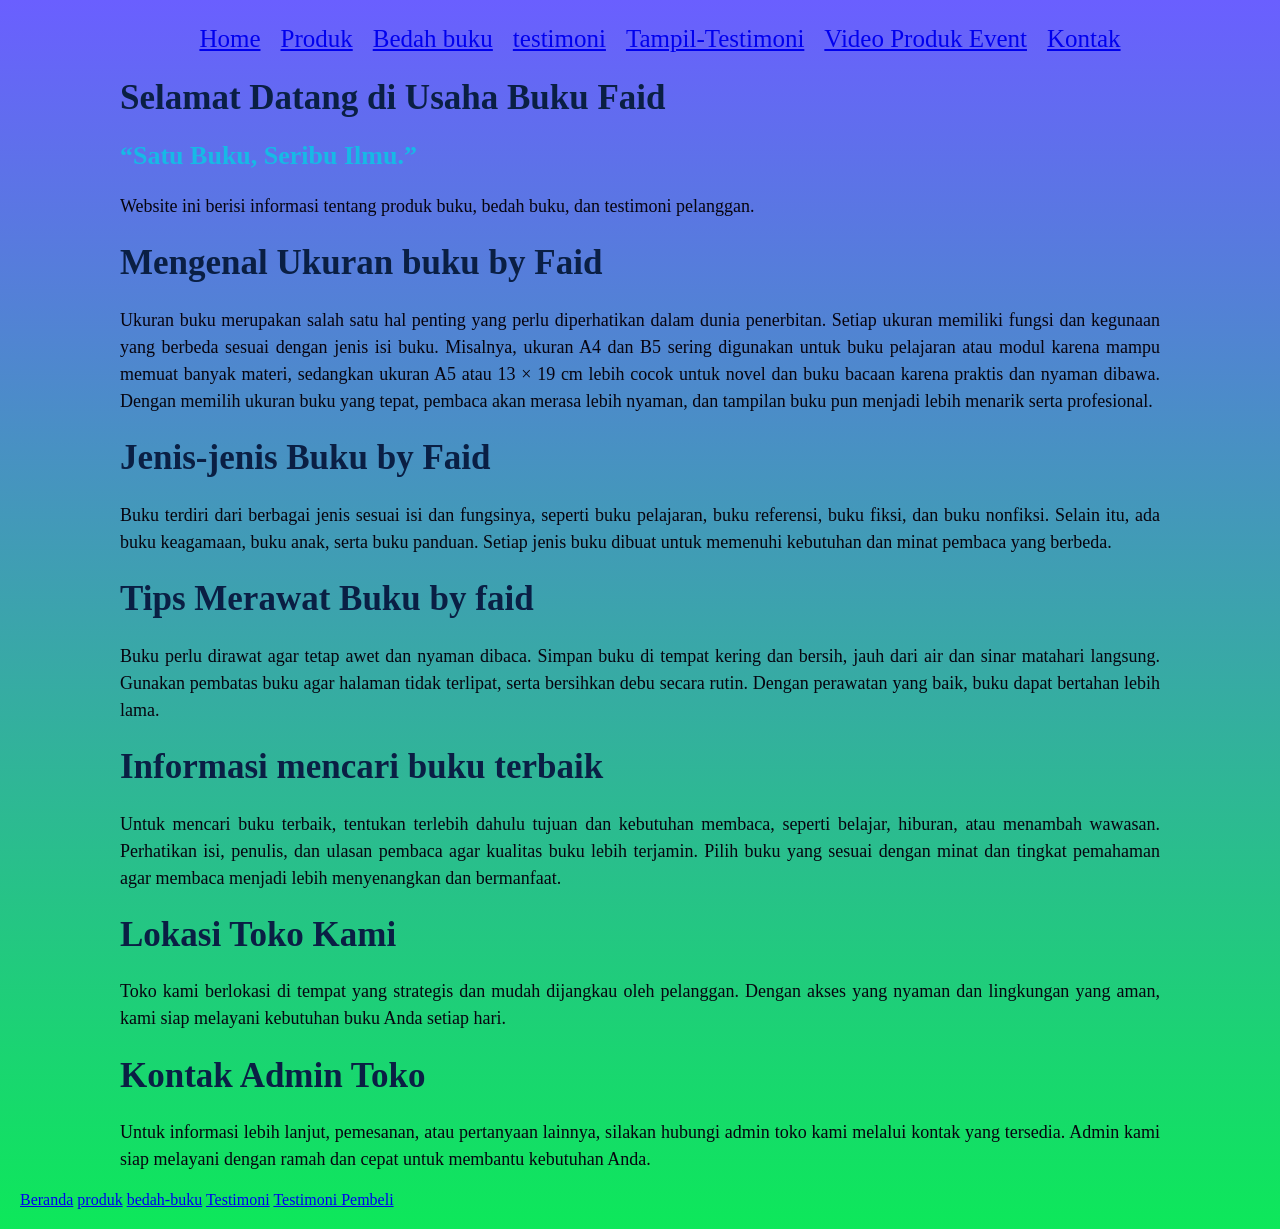
<file: index.html>
<!DOCTYPE html>
<html lang="id">
<head>
<meta charset="UTF-8">
<meta name="viewport" content="width=device-width, initial-scale=1.0">
<title>Profile Usaha Buku Faid</title>
<link rel ="stylesheet" href ="style.css"/>
<nav class="navbar">
  <ul>
    <li><a href="index.html">Home</a></li>
    <li><a href="produk.html">Produk</a></li>
    <li><a href="bedah buku artikel.html">Bedah buku</a></li>
    <li><a href="Testimoni.html">testimoni</a></li>
    <li><a href="Tampil Testimoni.html">Tampil-Testimoni</a></li>
    <li><a href="Video Produk Event.html">Video Produk Event</a></li>
    <li><a href="Kontak.html">Kontak</a></li>
  </ul>
</nav>
</head>
    <body>
        <h1>Selamat Datang di Usaha Buku Faid</h1>
        <h2>“Satu Buku, Seribu Ilmu.”</h2>
           <p>Website ini berisi informasi tentang produk buku, bedah buku, dan testimoni pelanggan.</p>
        <h1>Mengenal Ukuran buku by Faid</h1>
           <p>Ukuran buku merupakan salah satu hal penting yang perlu diperhatikan dalam dunia penerbitan. Setiap ukuran memiliki fungsi dan kegunaan yang berbeda sesuai dengan jenis isi buku.
              Misalnya, ukuran A4 dan B5 sering digunakan untuk buku pelajaran atau modul karena mampu memuat banyak materi, sedangkan ukuran A5 atau 13 × 19 cm lebih cocok untuk novel dan buku bacaan karena praktis dan nyaman dibawa. Dengan memilih ukuran buku yang tepat,
              pembaca akan merasa lebih nyaman, dan tampilan buku pun menjadi lebih menarik serta profesional.</p>
        <h1>Jenis-jenis Buku by Faid</h1>   
           <p>Buku terdiri dari berbagai jenis sesuai isi dan fungsinya, seperti buku pelajaran, buku referensi, buku fiksi, dan buku nonfiksi.
              Selain itu, ada buku keagamaan, buku anak, serta buku panduan. Setiap jenis buku dibuat untuk memenuhi kebutuhan dan minat pembaca yang berbeda.</p>
        <h1>Tips Merawat Buku by faid </h1>
           <p>Buku perlu dirawat agar tetap awet dan nyaman dibaca. Simpan buku di tempat kering dan bersih, jauh dari air dan sinar matahari langsung. Gunakan pembatas buku agar halaman tidak terlipat,
              serta bersihkan debu secara rutin. Dengan perawatan yang baik, buku dapat bertahan lebih lama.</p>
        <h1>Informasi mencari buku terbaik</h1>  
           <p>Untuk mencari buku terbaik, tentukan terlebih dahulu tujuan dan kebutuhan membaca, seperti belajar, hiburan, atau menambah wawasan. Perhatikan isi, penulis, dan ulasan pembaca agar kualitas buku lebih terjamin.
              Pilih buku yang sesuai dengan minat dan tingkat pemahaman agar membaca menjadi lebih menyenangkan dan bermanfaat.</p>
        <h1>Lokasi Toko Kami</h1> 
           <p>Toko kami berlokasi di tempat yang strategis dan mudah dijangkau oleh pelanggan.
             Dengan akses yang nyaman dan lingkungan yang aman, kami siap melayani kebutuhan buku Anda setiap hari.</p>
        <h1>Kontak Admin Toko</h1>
           <p>Untuk informasi lebih lanjut, pemesanan, atau pertanyaan lainnya, silakan hubungi admin toko kami melalui kontak yang tersedia.
             Admin kami siap melayani dengan ramah dan cepat untuk membantu kebutuhan Anda.
        </body>
        </html>
        <nav>  <a href="index.html">Beranda</a>
          <a href="produk.html">produk</a>
          <a href="bedah-buku.html">bedah-buku</a>
          <a href="testimoni.html">Testimoni</a>
          <a href="tampil-testimoni.html">Testimoni Pembeli</a>
         </nav>
</file>
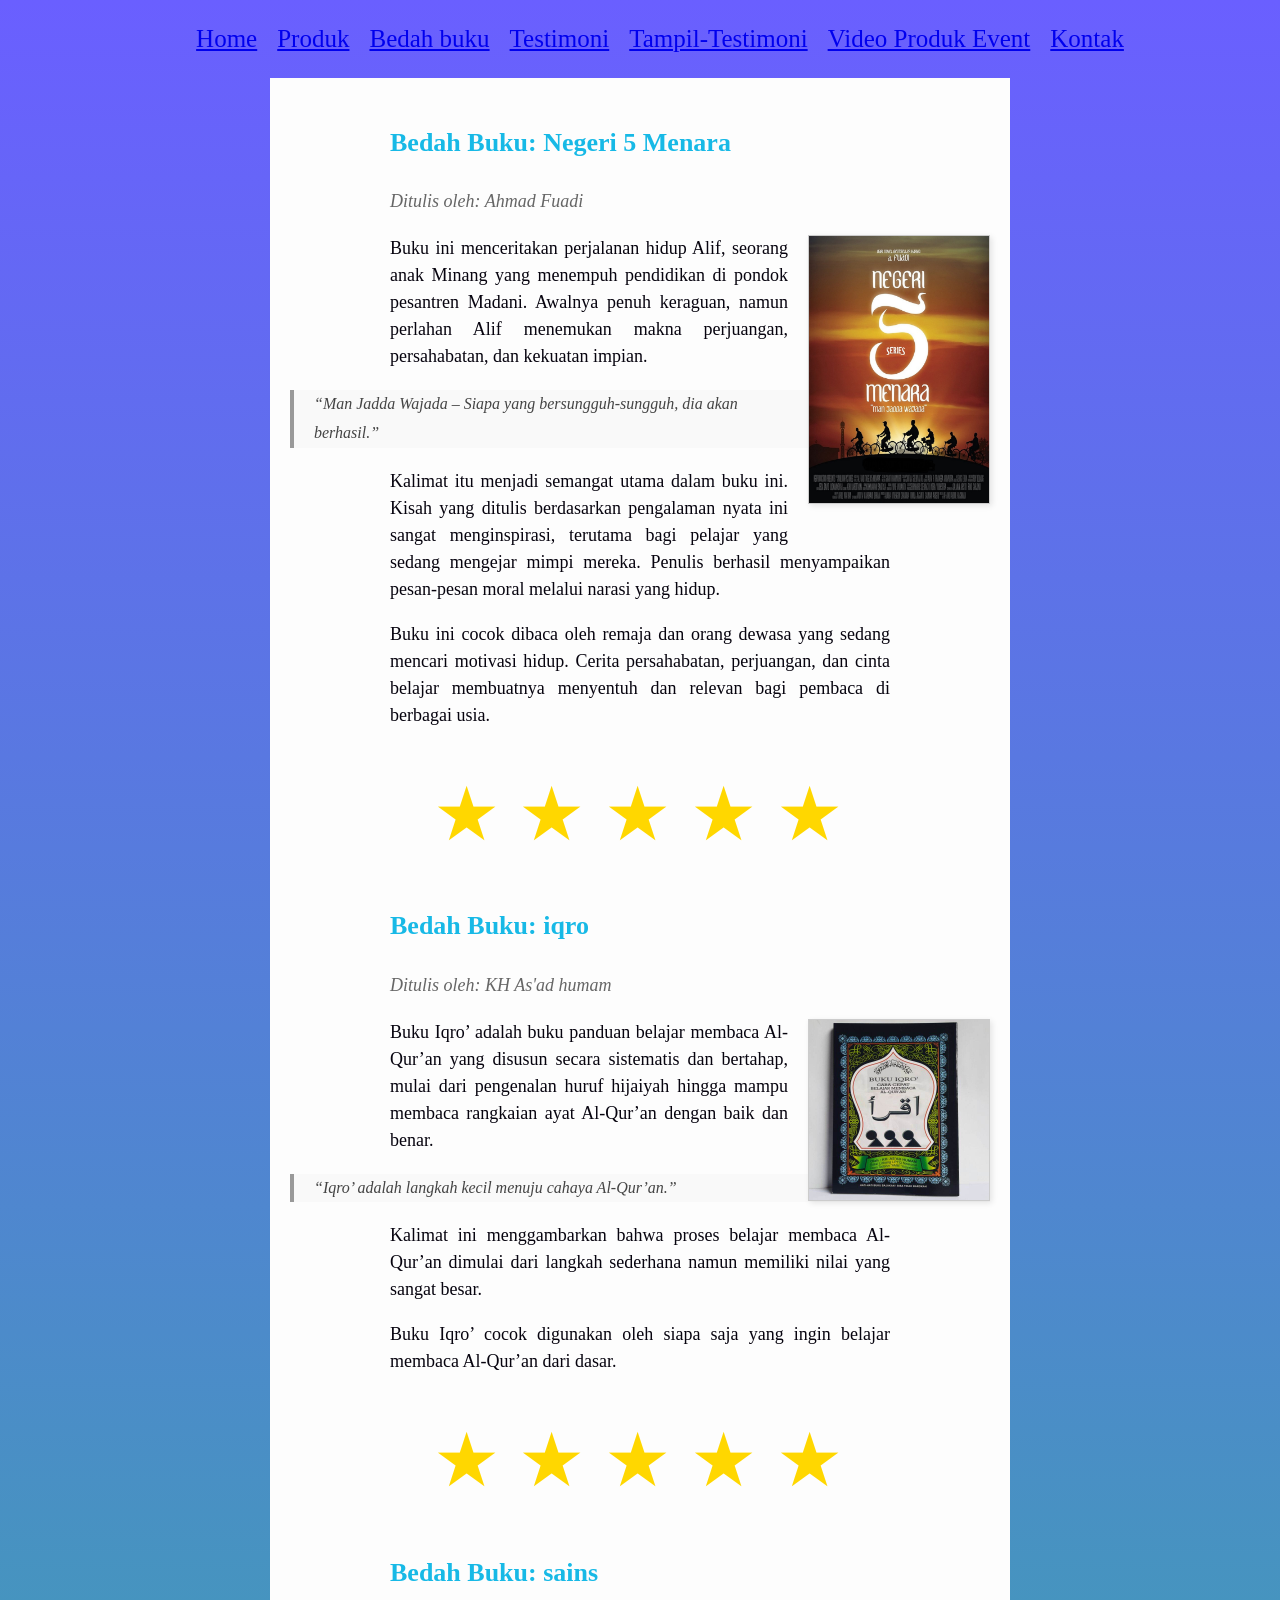
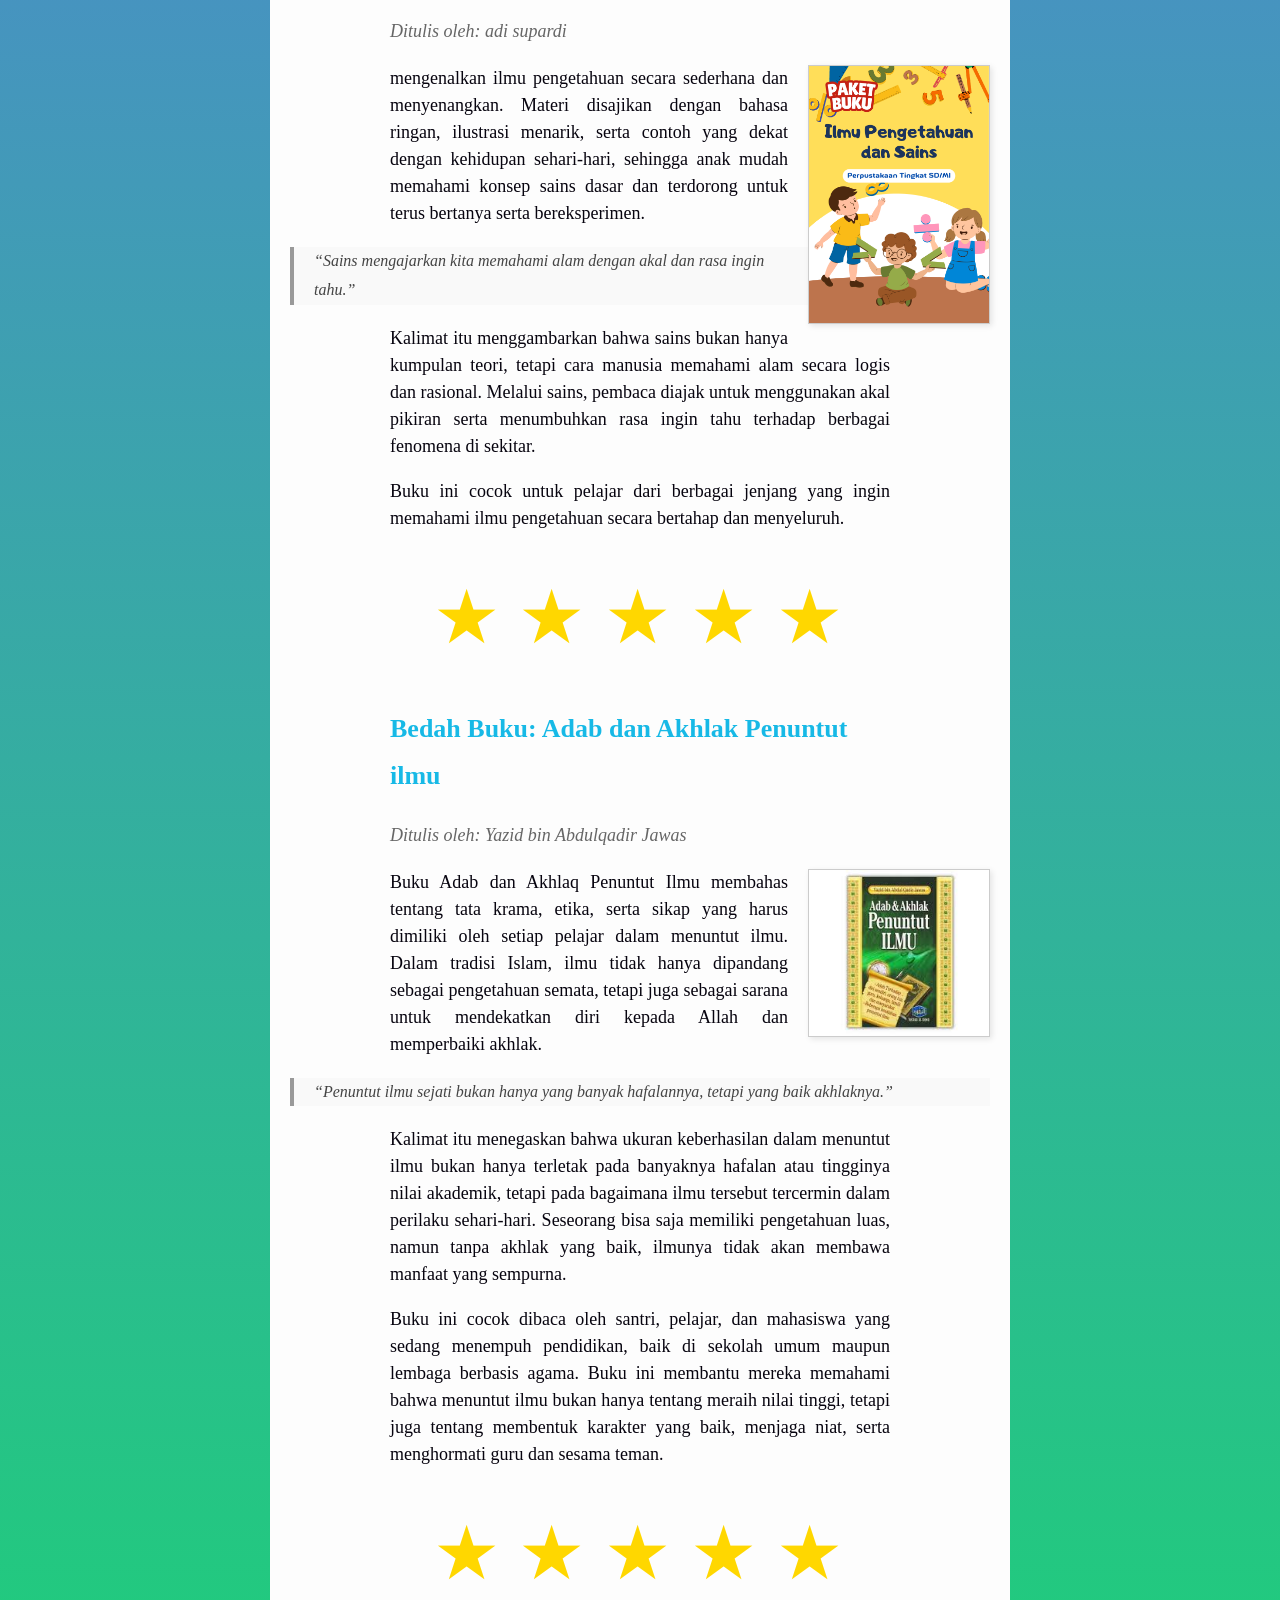
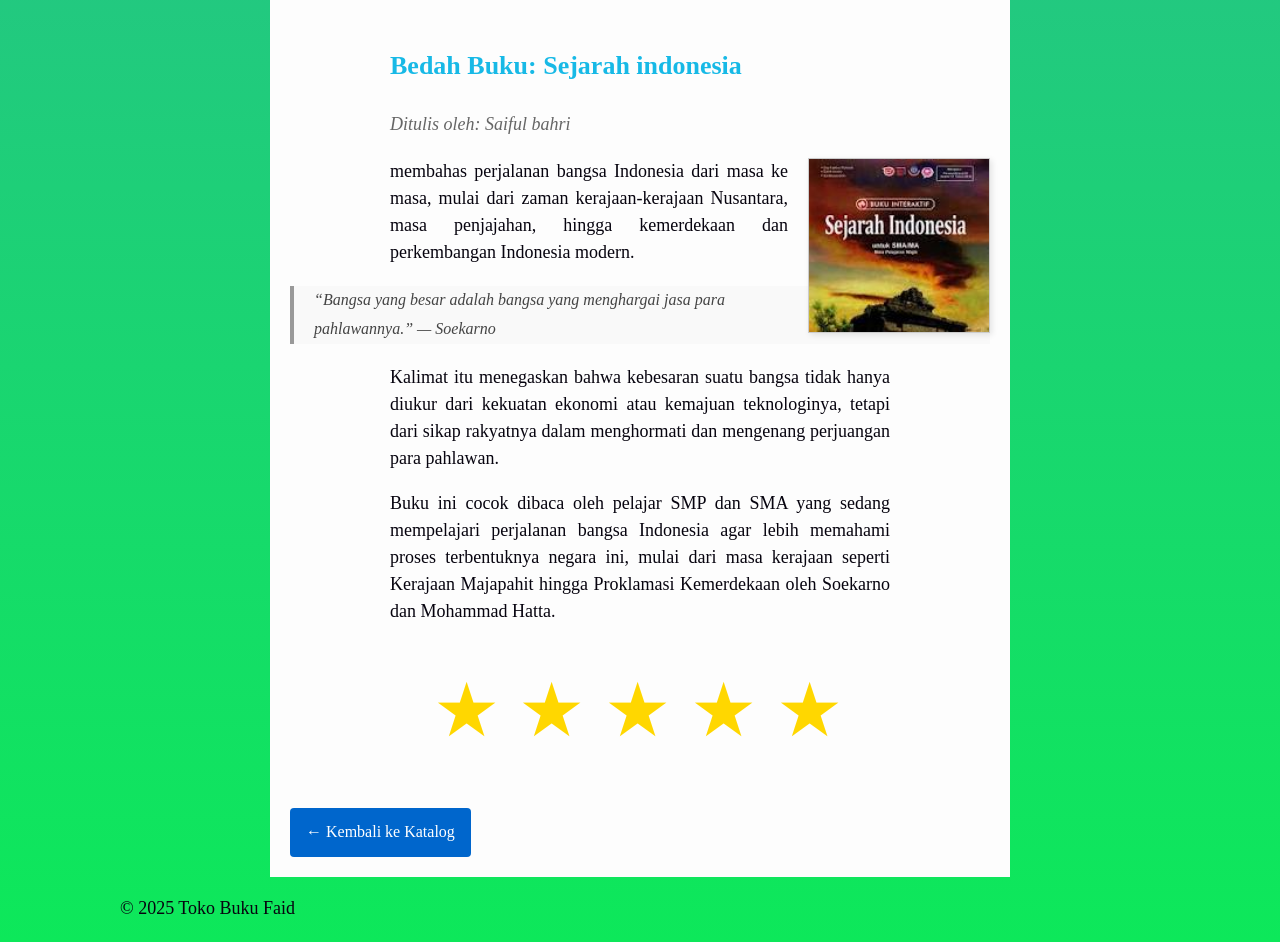
<file: bedah buku artikel.html>
<!DOCTYPE html>
<html lang="id">
<head>
<meta charset="UTF-8">
<meta name="viewport" content="width=device-width, initial-scale=1.0">
<title>Profile Usaha Buku Faid</title>
<link rel ="stylesheet" href ="style.css"/>
<nav class="navbar">
  <ul>
    <li><a href="index.html">Home</a></li>
    <li><a href="produk.html">Produk</a></li>
    <li><a href="bedah buku artikel.html">Bedah buku</a></li>
    <li><a href="testimoni.html">Testimoni</a></li>
    <li><a href="Tampil Testimoni.html">Tampil-Testimoni</a></li>
    <li><a href="Video Produk Event.html">Video Produk Event</a></li>
    <li><a href="Kontak.html">Kontak</a></li>
  </ul>
</nav>
</head>
<body>
  <main class="artikel">
    <h2>Bedah Buku: Negeri 5 Menara</h2>
    <p class="penulis">Ditulis oleh: Ahmad Fuadi</p>

    <img src="images/negeri5menara.jpg" alt="Sampul Negeri 5 Menara" class="sampul">

    <p>
      Buku ini menceritakan perjalanan hidup Alif, seorang anak Minang yang menempuh pendidikan di pondok pesantren Madani. 
      Awalnya penuh keraguan, namun perlahan Alif menemukan makna perjuangan, persahabatan, dan kekuatan impian.
    </p>

    <blockquote>
      “Man Jadda Wajada – Siapa yang bersungguh-sungguh, dia akan berhasil.”
    </blockquote>

    <p>
      Kalimat itu menjadi semangat utama dalam buku ini. Kisah yang ditulis berdasarkan pengalaman nyata ini sangat menginspirasi, 
      terutama bagi pelajar yang sedang mengejar mimpi mereka. Penulis berhasil menyampaikan pesan-pesan moral melalui narasi yang hidup.
    </p>

    <p>
      Buku ini cocok dibaca oleh remaja dan orang dewasa yang sedang mencari motivasi hidup. Cerita persahabatan, perjuangan, dan cinta belajar
      membuatnya menyentuh dan relevan bagi pembaca di berbagai usia.
    </p>
    <div class="rating">
        <span>★</span>
        <span>★</span>
        <span>★</span>
        <span>★</span>
        <span>★</span>
</div> 

<h2>Bedah Buku: iqro</h2>
    <p class="penulis">Ditulis oleh: KH As'ad humam</p>

    <img src="images/buku iqro.jpg" alt="Sampul buku iqro" class="sampul">

    <p>
     Buku Iqro’ adalah buku panduan belajar membaca Al-Qur’an yang disusun secara sistematis dan bertahap,
     mulai dari pengenalan huruf hijaiyah hingga mampu membaca rangkaian ayat Al-Qur’an dengan baik dan benar.
    </p>

    <blockquote>
     “Iqro’ adalah langkah kecil menuju cahaya Al-Qur’an.”
    </blockquote>

    <p>
      Kalimat ini menggambarkan bahwa proses belajar membaca Al-Qur’an dimulai dari langkah 
      sederhana namun memiliki nilai yang sangat besar.
    <p>
     Buku Iqro’ cocok digunakan oleh siapa saja yang ingin belajar membaca Al-Qur’an dari dasar.
    </p>
    <div class="rating">
        <span>★</span>
        <span>★</span>
        <span>★</span>
        <span>★</span>
        <span>★</span>
</div> 

<h2>Bedah Buku: sains</h2>
    <p class="penulis">Ditulis oleh: adi supardi</p>

    <img src="images/buku sains.png" alt="Sampul buku sains" class="sampul">

    <p>
     mengenalkan ilmu pengetahuan secara sederhana dan menyenangkan. Materi disajikan dengan bahasa ringan, ilustrasi menarik, serta contoh yang dekat dengan kehidupan sehari-hari,
     sehingga anak mudah memahami konsep sains dasar dan terdorong untuk terus bertanya serta bereksperimen.
    </p>

    <blockquote>
     “Sains mengajarkan kita memahami alam dengan akal dan rasa ingin tahu.”
    </blockquote>

    <p>
      Kalimat itu menggambarkan bahwa sains bukan hanya kumpulan teori, tetapi cara manusia memahami alam secara logis dan rasional.
      Melalui sains, pembaca diajak untuk menggunakan akal pikiran serta menumbuhkan rasa ingin tahu terhadap berbagai fenomena di sekitar.

    <p>
      Buku ini cocok untuk pelajar dari berbagai jenjang yang ingin memahami ilmu pengetahuan secara bertahap dan menyeluruh.
    </p>
    <div class="rating">
        <span>★</span>
        <span>★</span>
        <span>★</span>
        <span>★</span>
        <span>★</span>
</div> 

 <h2>Bedah Buku: Adab dan Akhlak Penuntut ilmu</h2>
    <p class="penulis">Ditulis oleh: Yazid bin Abdulqadir Jawas</p>

    <img src="images/buku Adab dan Akhlak Penuntut Ilmu.jpg" alt="Sampul buku Adab dan Akhlak Penuntut Ilmu " class="sampul">

    <p>
     Buku Adab dan Akhlaq Penuntut Ilmu membahas tentang tata krama, etika, serta sikap yang harus dimiliki oleh setiap pelajar dalam menuntut ilmu. Dalam tradisi Islam,
     ilmu tidak hanya dipandang sebagai pengetahuan semata, tetapi juga sebagai sarana untuk mendekatkan diri kepada Allah dan memperbaiki akhlak.
    </p>

    <blockquote>
      “Penuntut ilmu sejati bukan hanya yang banyak hafalannya, tetapi yang baik akhlaknya.”
    </blockquote>

    <p>
      Kalimat itu menegaskan bahwa ukuran keberhasilan dalam menuntut ilmu bukan hanya terletak pada banyaknya hafalan atau tingginya nilai akademik, tetapi pada bagaimana ilmu tersebut tercermin dalam perilaku sehari-hari. 
      Seseorang bisa saja memiliki pengetahuan luas, namun tanpa akhlak yang baik, ilmunya tidak akan membawa manfaat yang sempurna.
    </p>

    <p>
      Buku ini cocok dibaca oleh santri, pelajar, dan mahasiswa yang sedang menempuh pendidikan, baik di sekolah umum maupun lembaga berbasis agama. Buku ini membantu mereka memahami bahwa menuntut ilmu bukan hanya 
      tentang meraih nilai tinggi, tetapi juga tentang membentuk karakter yang baik, menjaga niat, serta menghormati guru dan sesama teman.
    </p>
    <div class="rating">
        <span>★</span>
        <span>★</span>
        <span>★</span>
        <span>★</span>
        <span>★</span>
</div> 

 <h2>Bedah Buku: Sejarah indonesia</h2>
    <p class="penulis">Ditulis oleh: Saiful bahri</p>

    <img src="images/buku sejarah.jpg" alt="Sampul buku sejarah" class="sampul">

    <p>
      membahas perjalanan bangsa Indonesia dari masa ke masa, mulai dari zaman kerajaan-kerajaan
      Nusantara, masa penjajahan, hingga kemerdekaan dan perkembangan Indonesia modern.
    </p>

    <blockquote>
      “Bangsa yang besar adalah bangsa yang menghargai jasa para pahlawannya.” — Soekarno
    </blockquote>

    <p>
      Kalimat itu menegaskan bahwa kebesaran suatu bangsa tidak hanya diukur dari kekuatan ekonomi
      atau kemajuan teknologinya, tetapi dari sikap rakyatnya dalam menghormati dan mengenang perjuangan para pahlawan.
    </p>

    <p>
      Buku ini cocok dibaca oleh pelajar SMP dan SMA yang sedang mempelajari perjalanan bangsa Indonesia agar lebih memahami
      proses terbentuknya negara ini, mulai dari masa kerajaan seperti Kerajaan Majapahit hingga Proklamasi Kemerdekaan oleh Soekarno dan Mohammad Hatta.
    </p>
    <div class="rating">
        <span>★</span>
        <span>★</span>
        <span>★</span>
        <span>★</span>
        <span>★</span>
</div> 


    <a href="produk.html" class="btn-kembali">← Kembali ke Katalog</a>
  </main>

  <footer>
    <p>&copy; 2025 Toko Buku Faid</p>
  </footer>

</body>
</html>
</file>
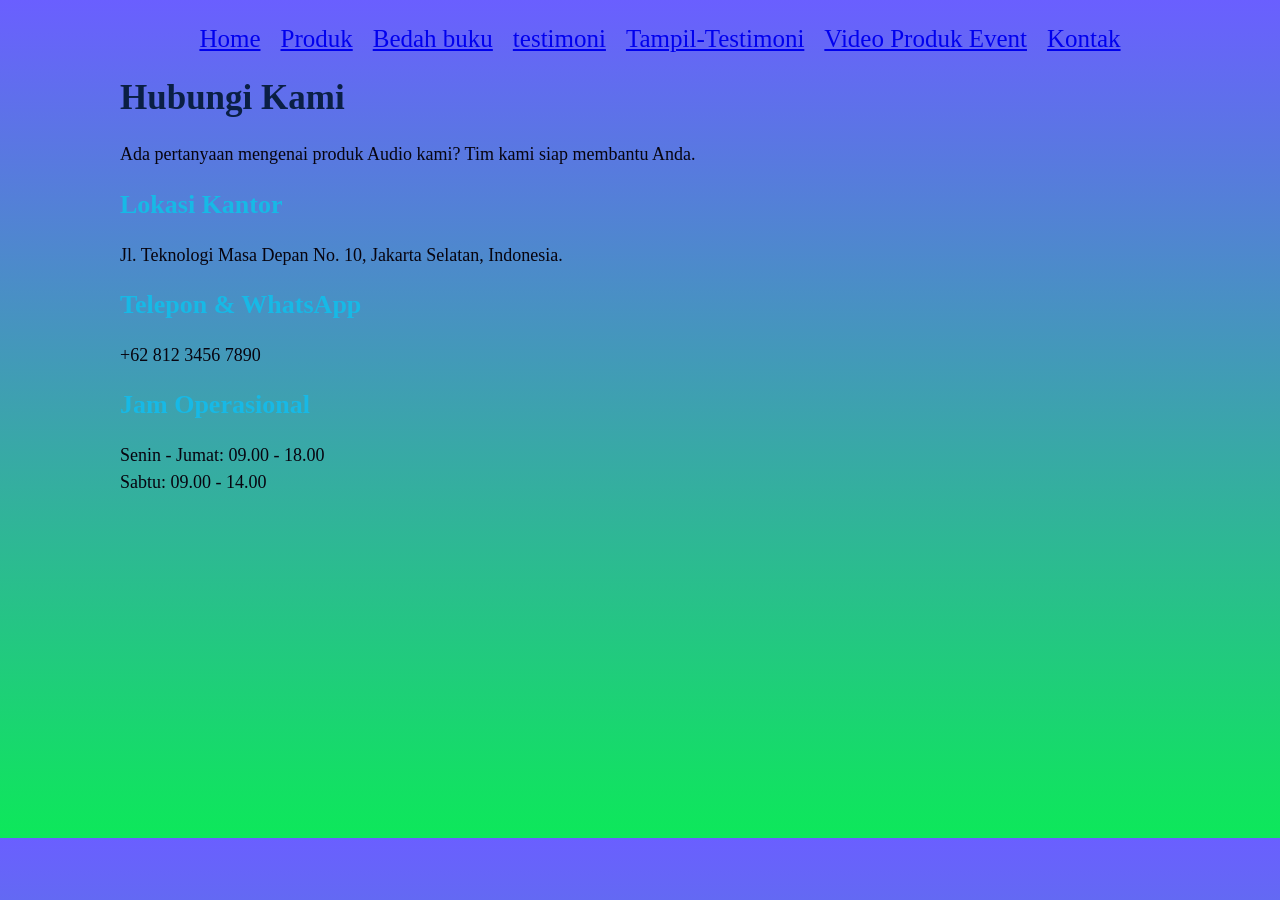
<file: Kontak.html>
<!DOCTYPE html>
<html lang="id">
<head>
<meta charset="UTF-8">
<meta name="viewport" content="width=device-width, initial-scale=1.0">
<title>Profile Usaha Buku Faid</title>
<link rel ="stylesheet" href ="style.css"/>
<nav class="navbar">
  <ul>
    <li><a href="index.html">Home</a></li>
    <li><a href="Produk.html">Produk</a></li>
    <li><a href="bedah buku artikel.html">Bedah buku</a></li>
    <li><a href="Testimoni.html">testimoni</a></li>
    <li><a href="Tampil Testimoni.html">Tampil-Testimoni</a></li>
    <li><a href="Video Produk Event.html">Video Produk Event</a></li>
    <li><a href="Kontak.html">Kontak</a></li>
  </ul>
</nav>
</head>
<body>
    <div class="contact-wrapper">
    <div class="contact-header">
        <h1>Hubungi Kami</h1>
        <p>Ada pertanyaan mengenai produk Audio kami? Tim kami siap membantu Anda.</p>
    </div>

    <div class="contact-grid">
        <div class="info-side">
            <div class="info-box">
                <i class="fas fa-location-dot"></i>
                <div>
                    <h2>Lokasi Kantor</h2>
                    <p>Jl. Teknologi Masa Depan No. 10, Jakarta Selatan, Indonesia.</p>
                </div>
            </div>

            <div class="info-box">
                <i class="fas fa-phone"></i>
                <div>
                    <h2>Telepon & WhatsApp</h2>
                    <p>+62 812 3456 7890</p>
                </div>
            </div>

            <div class="info-box">
                <i class="fas fa-clock"></i>
                <div>
                    <h2>Jam Operasional</h2>
                    <p>Senin - Jumat: 09.00 - 18.00<br>Sabtu: 09.00 - 14.00</p>
                </div>
            </div>

            <div class="social-icons">
                <a href="#"><i class="fab fa-instagram"></i></a>
                <a href="#"><i class="fab fa-facebook"></i></a>
                <a href="#"><i class="fab fa-linkedin"></i></a>
                <a href="#"><i class="fab fa-youtube"></i></a>
            </div>
        </div>

    <div class="map-container">
        <iframe src="https://www.google.com/maps/embed?pb=!1m18!1m12!1m3!1d3966.29!2d106.81!3d-6.22!2m3!1f0!2f0!3f0!3m2!1i1024!2i768!4f13.1!3m3!1m2!1s0x0%3A0x0!2zNsKwMTMnMTIuMCJTIDEwNiw0OCc0MC4wIkU!5e0!3m2!1sid!2sid!4v123456789" width="100%" height="300" style="border:0;" allowfullscreen="" loading="lazy"></iframe>
    </div>
</div>
</body>
</file>
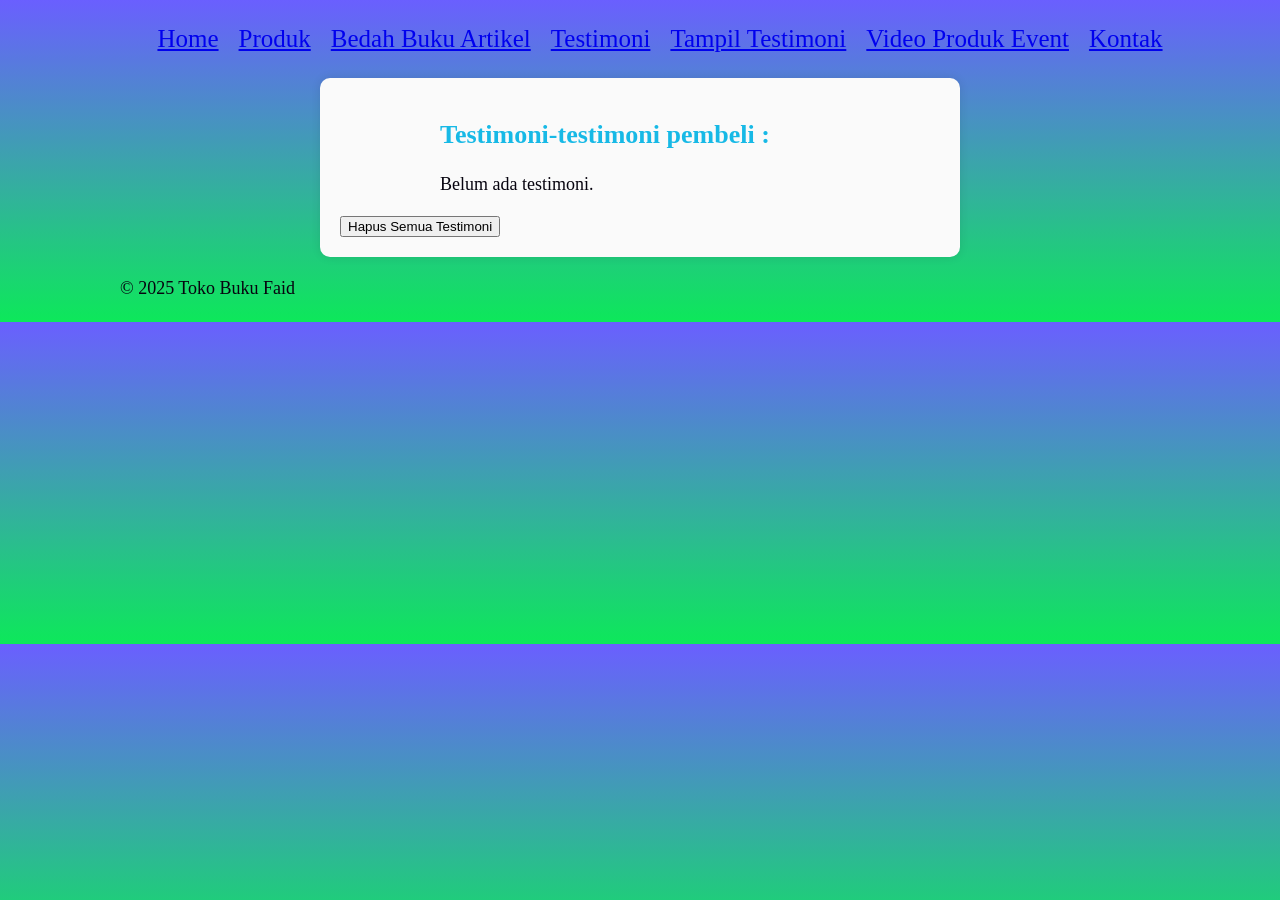
<file: Tampil Testimoni.html>
<!DOCTYPE html>
<html lang="id">
<head>
<meta charset="UTF-8">
<meta name="viewport" content="width=device-width, initial-scale=1.0">
<title>Profile Usaha Buku Faid</title>
<link rel ="stylesheet" href ="style.css"/>
<nav class="navbar">
  <ul>
    <li><a href="index.html">Home</a></li>
    <li><a href="Produk.html">Produk</a></li>
    <li><a href="Bedah Buku Artikel.html">Bedah Buku Artikel</a></li>
    <li><a href="Testimoni.html">Testimoni</a></li>
    <li><a href="Tampil Testimoni.html">Tampil Testimoni</a></li>
    <li><a href="Video Produk Event.html">Video Produk Event</a></li>
    <li><a href="Kontak.html">Kontak</a></li>
  </ul>
</nav>
</head>
<body>

  <main class="formulir">
    <h2>Testimoni-testimoni pembeli :</h2>
    <div id="daftarTestimoni"></div>
    <button id="hapusSemua">Hapus Semua Testimoni</button>
  </div>

    <section>
    <div id="daftarTestimoni"></div>
    </section>
  </main>

  <footer>
    <p>&copy; 2025 Toko Buku Faid</p>
  </footer>

   <script>
    const container = document.getElementById('daftarTestimoni');
    const testimoniList = JSON.parse(localStorage.getItem('testimoniList')) || [];

    if (testimoniList.length === 0) {
      container.innerHTML = "<p>Belum ada testimoni.</p>";
    } else {
      testimoniList.forEach((t, i) => {
        const el = document.createElement('div');
        el.className = 'testimoni-box';
        el.innerHTML = `
          <p><strong>Nama:</strong> ${t.nama}</p>
          <p><strong>Email:</strong> ${t.email}</p>
          <p><strong>Pesan:</strong> ${t.pesan}</p>
        `;
        container.appendChild(el);
      });
    }


      document.getElementById("hapusSemua").addEventListener("click", function() {
      const konfirmasi = confirm("Apakah Anda yakin ingin menghapus semua testimoni?");
      if (konfirmasi) {
        localStorage.removeItem("testimoniList");
        location.reload();
         
      }
       });
  </script>

</body>
</html>
</file>
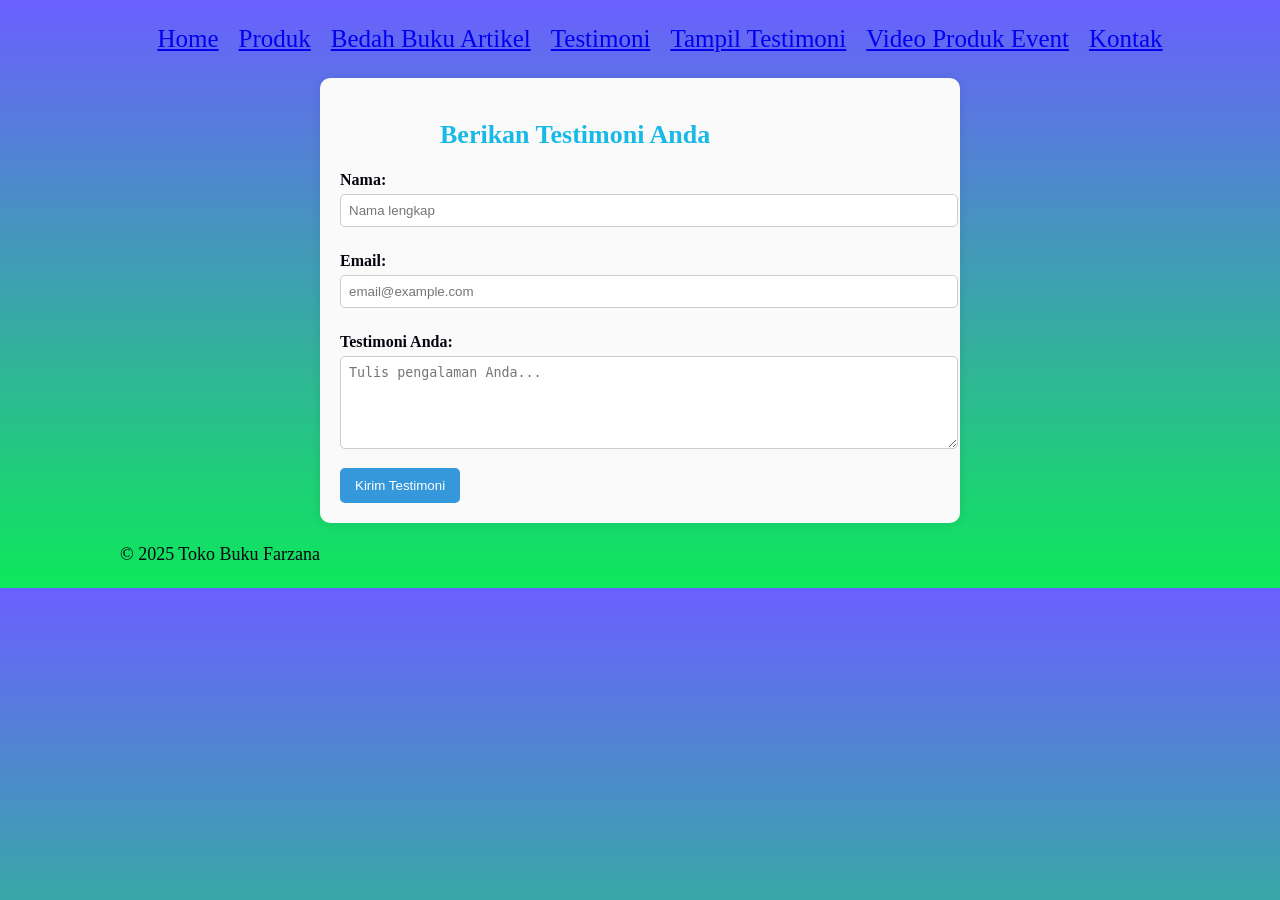
<file: testimoni.html>
<!DOCTYPE html>
<html lang="id">
<head>
<meta charset="UTF-8">
<meta name="viewport" content="width=device-width, initial-scale=1.0">
<title>Profile Usaha Buku Faid</title>
<link rel ="stylesheet" href ="style.css"/>
<nav class="navbar">
  <ul>
    <li><a href="index.html">Home</a></li>
    <li><a href="Produk.html">Produk</a></li>
    <li><a href="Bedah Buku Artikel.html">Bedah Buku Artikel</a></li>
    <li><a href="Testimoni.html">Testimoni</a></li>
    <li><a href="Tampil Testimoni.html">Tampil Testimoni</a></li>
    <li><a href="Video Produk Event.html">Video Produk Event</a></li>
    <li><a href="Kontak.html">Kontak</a></li>
  </ul>
</nav>
</head>
<body>
  <main class="formulir">
    <h2>Berikan Testimoni Anda</h2>
    <form id="formTestimoni">
      <label for="nama">Nama:</label>
      <input type="text" id="nama" name="nama" required placeholder="Nama lengkap">

      <label for="email">Email:</label>
      <input type="email" id="email" name="email" required placeholder="email@example.com">

      <label for="pesan">Testimoni Anda:</label>
      <textarea id="pesan" name="pesan" required placeholder="Tulis pengalaman Anda..." rows="5"></textarea>

      <button type="submit">Kirim Testimoni</button>
    </form>
  </main>

  <footer>
    <p>&copy; 2025 Toko Buku Farzana</p>
  </footer>

  <script>
    document.getElementById('formTestimoni').addEventListener('submit', function(e) {
      e.preventDefault();

      const nama = document.getElementById('nama').value;
      const email = document.getElementById('email').value;
      const pesan = document.getElementById('pesan').value;

      const dataBaru = { nama, email, pesan };

      // Ambil list dari localStorage
      const testimoniList = JSON.parse(localStorage.getItem('testimoniList')) || [];

      // Tambahkan testimoni baru
      testimoniList.push(dataBaru);

      // Simpan kembali ke localStorage
      localStorage.setItem('testimoniList', JSON.stringify(testimoniList));

      // Arahkan ke halaman konfirmasi
      window.location.href = 'proses-testimoni.html';
    });
  </script>

</body>
</html>
</file>
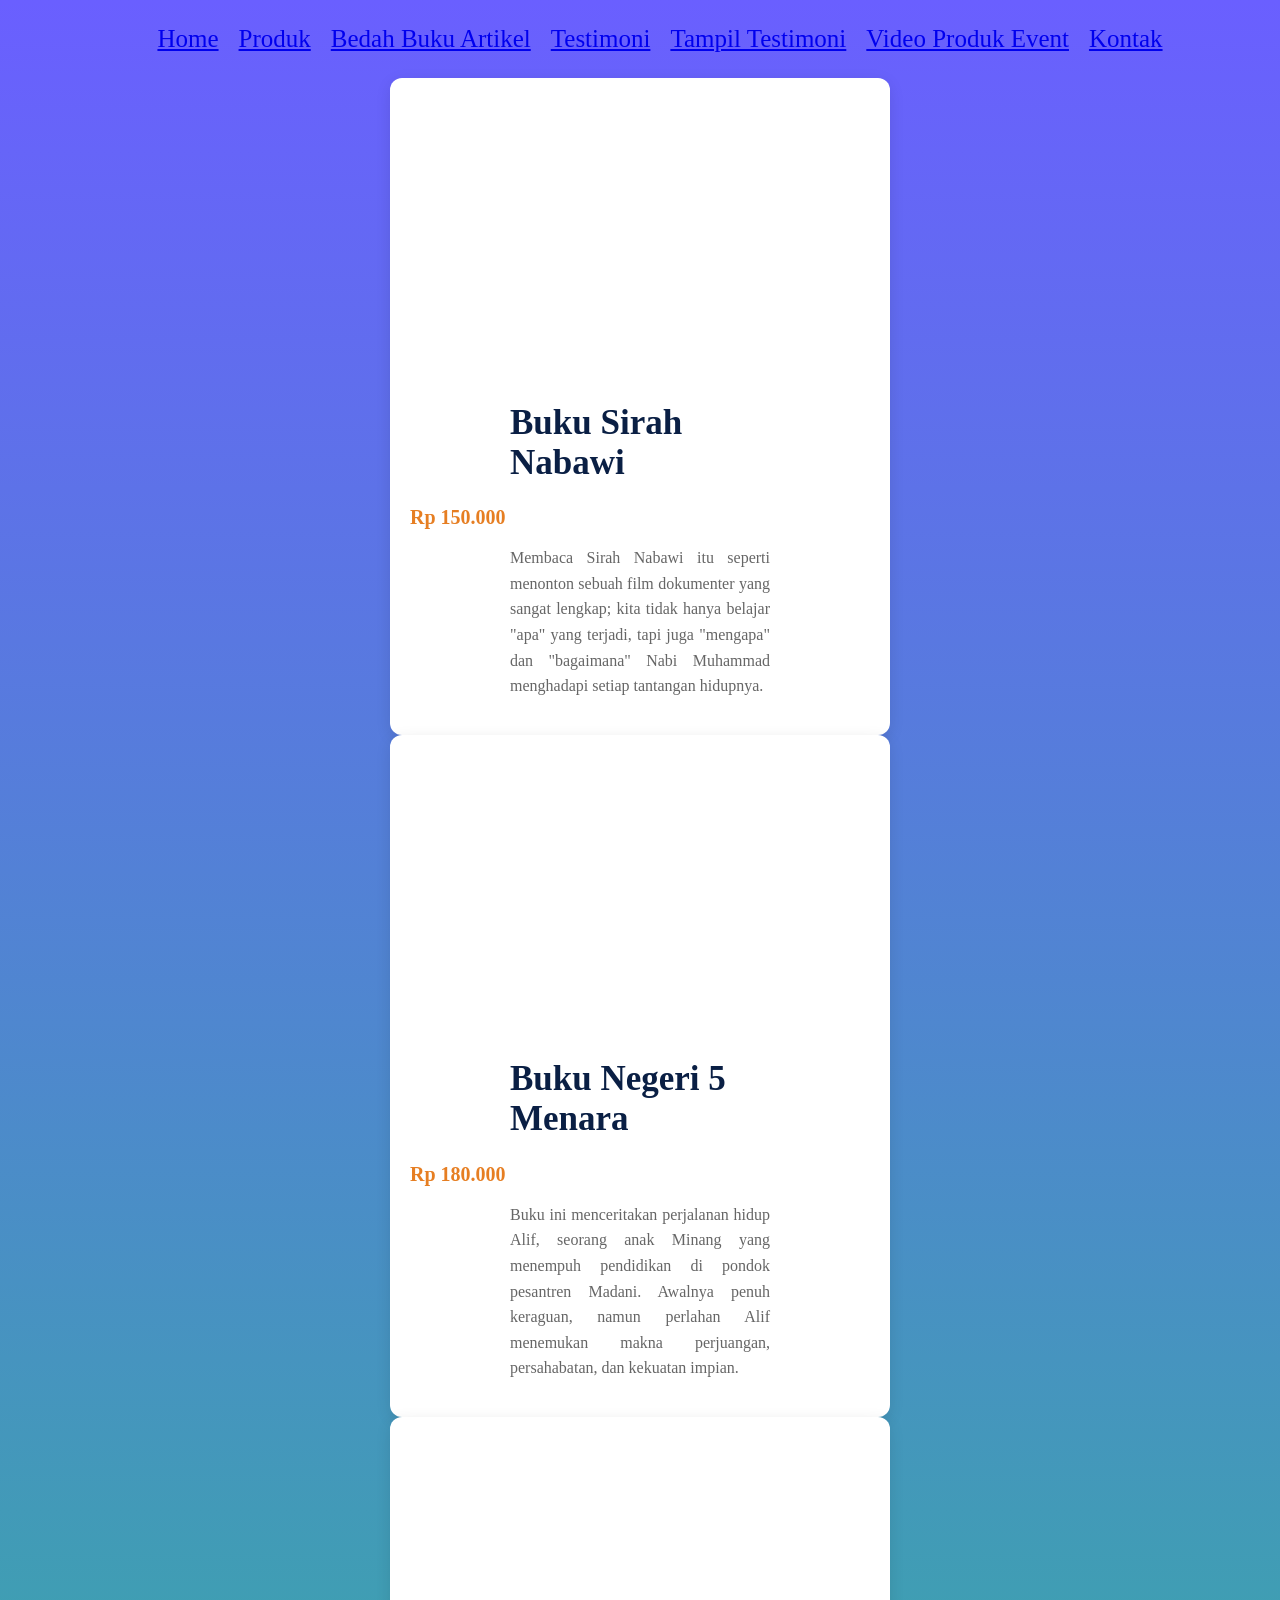
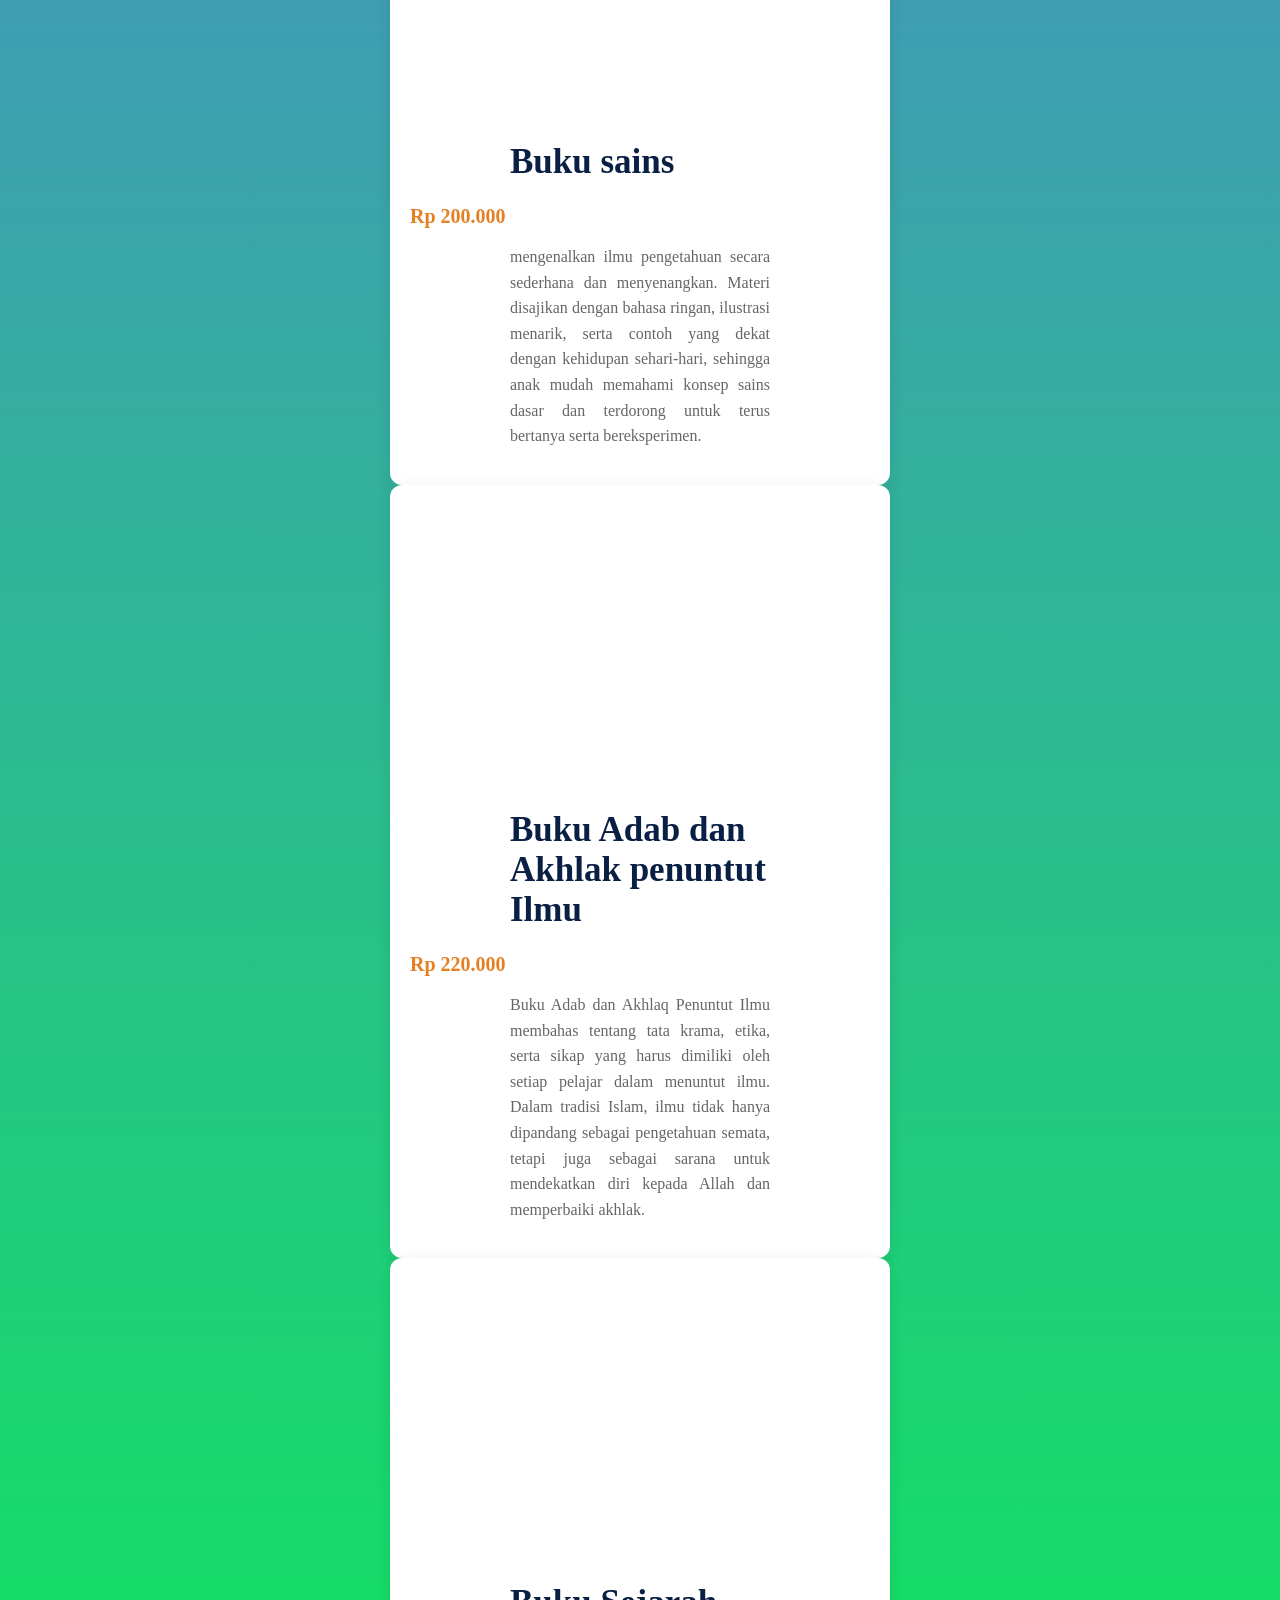
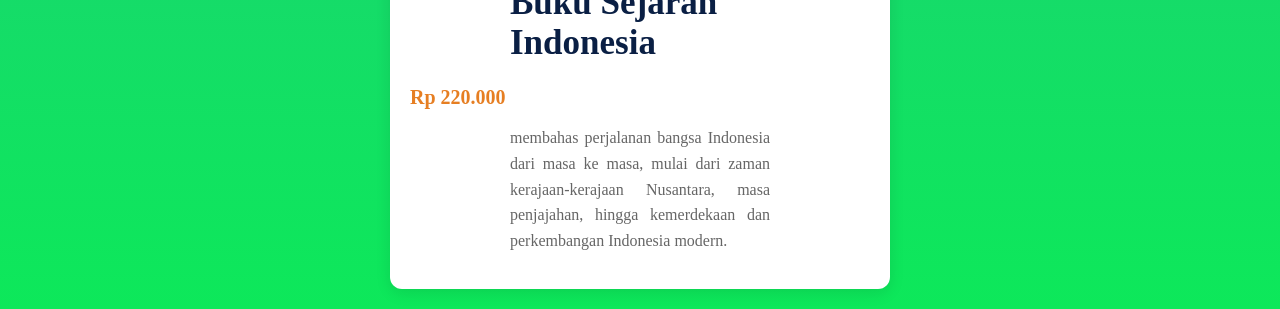
<file: Video produk event.html>
<!DOCTYPE html>
<html lang="id">
<head>
<meta charset="UTF-8">
<meta name="viewport" content="width=device-width, initial-scale=1.0">
<title>Profile Usaha Buku Ferdyano</title>
<link rel ="stylesheet" href ="style.css"/>
<nav class="navbar">
  <ul>
    <li><a href="index.html">Home</a></li>
    <li><a href="Produk.html">Produk</a></li>
    <li><a href="Bedah Buku Artikel.html">Bedah Buku Artikel</a></li>
    <li><a href="Testimoni.html">Testimoni</a></li>
    <li><a href="Tampil Testimoni.html">Tampil Testimoni</a></li>
    <li><a href="Video produk event.html">Video Produk Event</a></li>
    <li><a href="Kontak.html">Kontak</a></li>
  </ul>
</nav>
</head>
<body>
    <div class="card-buku">
        <div class="video-container">
          <iframe src="https://www.youtube.com/embed/FG-Tc205LWU" 
                    title="Komparasi Buku Sirah Nabawiyyah"
                    allow="accelerometer; autoplay; clipboard-write; encrypted-media; gyroscope; picture-in-picture" 
                    allowfullscreen>
            </iframe>
        </div>
        <div class="konten">
            <h1>Buku Sirah Nabawi</h1>
            <div class="harga-buku">Rp 150.000</div>
            <p class="deskripsi">
               Membaca Sirah Nabawi itu seperti menonton sebuah film dokumenter yang sangat lengkap; kita tidak hanya belajar "apa" yang terjadi, tapi juga "mengapa" dan "bagaimana" Nabi Muhammad menghadapi setiap tantangan hidupnya.
            </p>
        </div>
    </div>

    <div class="card-buku">
        <div class="video-container">
          <iframe src="https://www.youtube.com/embed/ahh-PlqxB6s" 
                    title="Buku negeri 5 menara"
                    allow="accelerometer; autoplay; clipboard-write; encrypted-media; gyroscope; picture-in-picture" 
                    allowfullscreen>
            </iframe>
        </div>
        <div class="konten">
            <h1>Buku Negeri 5 Menara</h1>
            <div class="harga-buku">Rp 180.000</div>
            <p class="deskripsi">
               Buku ini menceritakan perjalanan hidup Alif, seorang anak Minang yang menempuh pendidikan di pondok pesantren Madani. 
               Awalnya penuh keraguan, namun perlahan Alif menemukan makna perjuangan, persahabatan, dan kekuatan impian.  
            </p>   
        </div>
    </div>

    <div class="card-buku">
        <div class="video-container">
          <iframe src="https://www.youtube.com/embed/9hr6w7XF_ds" 
                    title="Komparasi Buku sains"
                    allow="accelerometer; autoplay; clipboard-write; encrypted-media; gyroscope; picture-in-picture" 
                    allowfullscreen>
            </iframe>
        </div>
        <div class="konten">
            <h1>Buku sains</h1>
            <div class="harga-buku">Rp 200.000</div>
            <p class="deskripsi">
               mengenalkan ilmu pengetahuan secara sederhana dan menyenangkan. Materi disajikan dengan bahasa ringan, ilustrasi menarik, serta contoh yang dekat dengan kehidupan sehari-hari,
               sehingga anak mudah memahami konsep sains dasar dan terdorong untuk terus bertanya serta bereksperimen. 
            </p>
        </div>
    </div>
    
     <div class="card-buku">
        <div class="video-container">
          <iframe src="https://www.youtube.com/embed/jIyt0UB62cA" 
                    title="Komparasi Buku Adab dan Akhlak penuntut Ilmu"
                    allow="accelerometer; autoplay; clipboard-write; encrypted-media; gyroscope; picture-in-picture" 
                    allowfullscreen>
            </iframe>
        </div>
        <div class="konten">
            <h1> Buku Adab dan Akhlak penuntut Ilmu</h1>
            <div class="harga-buku">Rp 220.000</div>
            <p class="deskripsi">
              Buku Adab dan Akhlaq Penuntut Ilmu membahas tentang tata krama, etika, serta sikap yang harus dimiliki oleh setiap pelajar dalam menuntut ilmu. Dalam tradisi Islam,
              ilmu tidak hanya dipandang sebagai pengetahuan semata, tetapi juga sebagai sarana untuk mendekatkan diri kepada Allah dan memperbaiki akhlak.
            </p>
        </div>
    </div>
     
     <div class="card-buku">
        <div class="video-container">
          <iframe src="https://www.youtube.com/embed/IabkVcZSy9A" 
                    title="Buku Sejarah Indonesia"
                    allow="accelerometer; autoplay; clipboard-write; encrypted-media; gyroscope; picture-in-picture" 
                    allowfullscreen>
            </iframe>
        </div>
        <div class="konten">
            <h1> Buku Sejarah Indonesia</h1>
            <div class="harga-buku">Rp 220.000</div>
            <p class="deskripsi">
               membahas perjalanan bangsa Indonesia dari masa ke masa, mulai dari zaman kerajaan-kerajaan
               Nusantara, masa penjajahan, hingga kemerdekaan dan perkembangan Indonesia modern.
            </p>
        </div>
    </div>

</body>
</html>
</body>
</file>
<file: style.css>
body { 
     background:linear-gradient(#6a5fff,#0de85a);
     font-family: Georgia, 'Times New Roman', Times, serif;
     color: #07040f;
     margin: 20px; 
    }
.daftar-produk {
display: grid;
grid-template-columns: repeat(auto-fit,
minmax(250px, 1fr));
gap: 20px;
padding: 20px;
}
.produk {
background-color: #fff;
border: 1px solid #ddd;
padding: 15px;
border-radius: 10px;
text-align: center;
box-shadow: 0 2px 6px rgba(0, 0, 0, 0.1);
}
.produk img {
width: 150px;
height: auto;
border-radius: 5px;
margin-bottom: 10px;
}
.produk h2 {font-size: 20px;
color: #2c3e50;
}
.produk h3 {
font-size: 16px;
color: #2c3e50;
}
.harga {
font-weight: bold;
color: #27ae60;
}
.deskripsi {
font-size: 14px;
color: #555;
}

h1{ 
     color: #0A1F44;
     text-align: left;
     font-size:35px;
     padding-left: 100px;
    padding-right: 100px;
}
h2{
    color:#17b9e6;
    text-align:left;
    font-size:26px;
    padding-left: 100px;
    padding-right: 100px;
}
p {
    font-size: 18px; 
    text-align: justify;
    line-height: 1.5;
    padding-left: 100px;
    padding-right: 100px;
}  
.navbar ul {
  display: flex;            
  justify-content: center;  
  list-style: none;         
  margin: 10;
  padding: 10;
  gap : 20px;
  font-family: poppins;
  font-size: 25px;
}
.artikel {
  max-width: 700px;
  margin: auto;
  padding: 20px;
  background-color: #fdfdfd;
  font-family: 'Georgia', serif;
  line-height: 1.8;
}
          
.artikel .penulis {
  font-style: italic;
  color: #666;
  margin-bottom: 20px;
}
          
.artikel .sampul {
  width: 180px;
  float: right;
  margin: 0 0 20px 20px;
  border: 1px solid #ccc;
  box-shadow: 2px 2px 6px rgba(0,0,0,0.1);
}
.artikel blockquote {
  font-style: italic;
  padding-left: 20px;
  margin: 20px 0;
  border-left: 4px solid #999;
  color: #444;
  background-color: #f9f9f9;
} 
.btn-kembali {
  display: inline-block;
  margin-top: 30px;
  padding: 10px 16px;
  background-color: #0066cc;
  color: white;
  text-decoration: none;
  border-radius: 4px;
}
          
.btn-kembali:hover {
  background-color: #004d99;
}
.formulir {
max-width: 600px;
margin: auto;
padding: 20px;
background-color: #fafafa;
border-radius: 10px;
box-shadow: 0 0 10px rgba(0,0,0,0.1);
}
form label {
display: block;
margin-top: 10px;
font-weight: bold;
}
form input,
form select,
form textarea {
width: 100%;
padding: 8px;
margin-top: 5px;
margin-bottom: 15px;
border-radius: 5px;
border: 1px solid #ccc;
}
form button {
background-color: #3498db;
color: white;
padding: 10px 15px;
border: none;
border-radius: 5px;
cursor: pointer;
}
form button:hover {
background-color: #2980b9;
}
.rating {
    font-size: 75px;      
    color: #FFD700;       
    margin-right: 5px;   
    text-align: center;
}
.card-buku {
            background-color: white;
            width: 100%;
            max-width: 560px; /* Menyesuaikan ukuran standar video Youtube */
            border-radius: 12px;
            overflow: hidden;
            box-shadow: 0 4px 15px rgba(0,0,0,0.1);
            transition: 0.3s;
            width: 100%;
            max-width: 500px; /* Tentukan lebar maksimal */
            margin-left: auto;
            margin-right: auto;
            display: block; /* Memastikan elemen dianggap sebagai blok */
        }

        .video-container {
            position: relative;
            width: 100%;
            padding-bottom: 56.25%; /* Rasio 16:9 */
            height: 0;
        }

        .video-container iframe {
            position: absolute;
            top: 0;
            left: 0;
            width: 100%;
            height: 100%;
            border: none;
        }

        .konten {
            padding: 20px;
        }

        .judul-buku {
            font-size: 24px;
            color: #333;
            margin: 0 0 10px 0;
            font-weight: bold;
        }

        .harga-buku {
            font-size: 20px;
            color: #e67e22; /* Warna orange agar menonjol */
            font-weight: 600;
            margin-bottom: 15px;
        }

        .deskripsi {
            font-size: 16px;
            color: #666;
            line-height: 1.6;
        }
</file>
